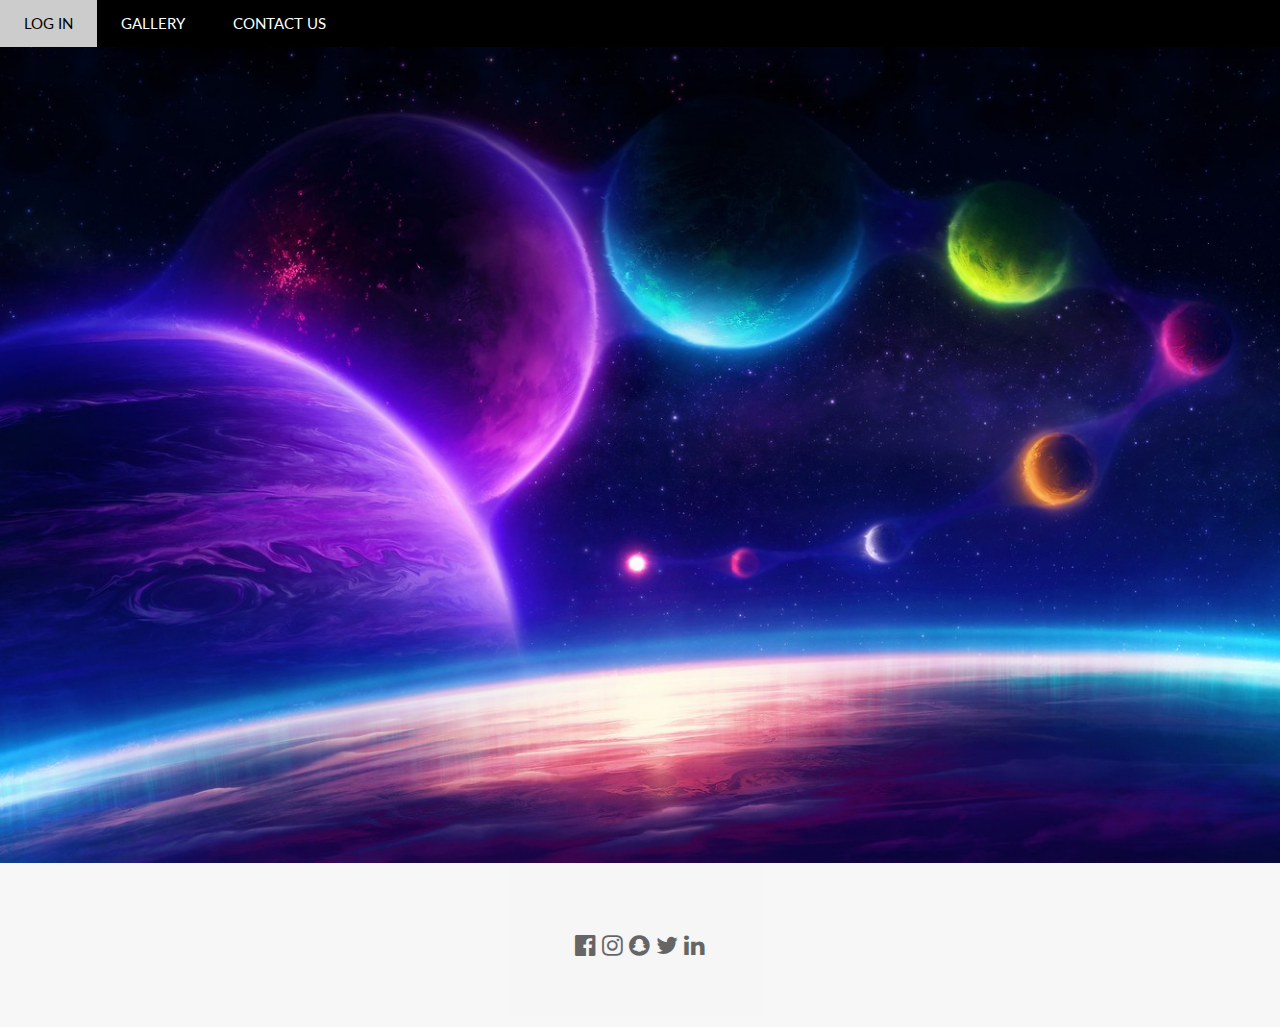
<file: index.html>
<!DOCTYPE html>
<html lang="en">
<head>
<title>Art Gallery</title>
<meta charset="UTF-8">
<meta name="viewport" content="width=device-width, initial-scale=1">
<link rel="stylesheet" href="includes/css/style.css">
<link rel="stylesheet" href="https://fonts.googleapis.com/css?family=Lato">
<link rel="stylesheet" href="https://cdnjs.cloudflare.com/ajax/libs/font-awesome/4.7.0/css/font-awesome.min.css">
<link rel="shortcut icon" href="images/favi.png">
<style>
body {font-family: "Lato", sans-serif}
.mySlides {display: none}
</style>
</head>
<body>


<div class="w3-top">
  <div class="w3-bar w3-black w3-card">
    <a class="w3-bar-item w3-button w3-padding-large w3-hide-medium w3-hide-large w3-right" href="javascript:void(0)" onclick="myFunction()" title="Toggle Navigation Menu"><i class="fa fa-bars"></i></a>
    <a href="login.html" class="w3-bar-item w3-button w3-padding-large">LOG IN</a>
    <a href="gallery.html" class="w3-bar-item w3-button w3-padding-large w3-hide-small">GALLERY</a>
    <a href="contact.html" class="w3-bar-item w3-button w3-padding-large w3-hide-small">CONTACT US</a>
  </div>
</div>

<div class="w3-content" style="max-width:2000px;margin-top:46px">


  <div class="mySlides w3-display-container w3-center">
    <img src="images/img6.jpg" style="width:100%">
  </div>
  <div class="mySlides w3-display-container w3-center">
    <img src="images/img4.jpg" style="width:100%">
  </div>
  <div class="mySlides w3-display-container w3-center">
    <img src="images/img5.webp" style="width:100%">
    
  </div>

  
<footer class="w3-container w3-padding-64 w3-center w3-opacity w3-light-grey w3-xlarge">
  <i class="fa fa-facebook-official w3-hover-opacity"></i>
  <i class="fa fa-instagram w3-hover-opacity"></i>
  <i class="fa fa-snapchat w3-hover-opacity"></i>
  <i class="fa fa-twitter w3-hover-opacity"></i>
  <i class="fa fa-linkedin w3-hover-opacity"></i>
 </footer>

<script src="includes/js/art.js">


</script>

</body>
</html>
</file>
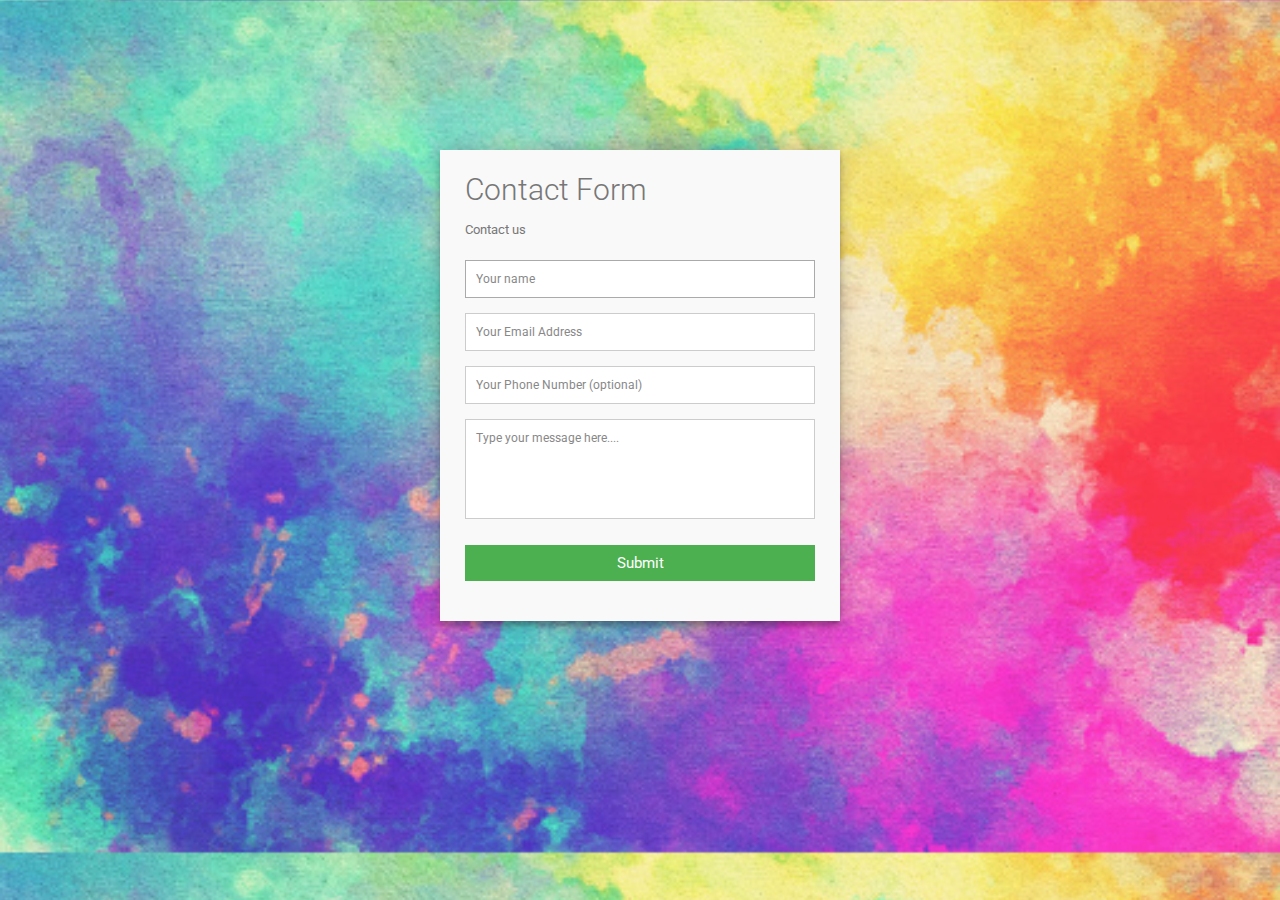
<file: contact.html>
<!DOCTYPE html>
<html lang="en">
<head>
    <meta charset="UTF-8">
    <meta http-equiv="X-UA-Compatible" content="IE=edge">
    <meta name="viewport" content="width=device-width, initial-scale=1.0">
    <title>Contact Us
    </title>
    <link rel="stylesheet" href="contact.css">
    <link rel="shortcut icon" href="contactimg/favi.png">

</head>
<body>
    <div class="container">  
        <form id="contact" action="" method="post">
          <h3>Contact Form</h3>
          <h4>Contact us</h4>
          <fieldset>
            <input placeholder="Your name" type="text" tabindex="1" required autofocus>
          </fieldset>
          <fieldset>
            <input placeholder="Your Email Address" type="email" tabindex="2" required>
          </fieldset>
          <fieldset>
            <input placeholder="Your Phone Number (optional)" type="tel" tabindex="3" required>
          </fieldset>
          <fieldset>
            <textarea placeholder="Type your message here...." tabindex="5" required></textarea>
          </fieldset>
          <fieldset>
            <button name="submit" type="submit" id="contact-submit" data-submit="...Sending">Submit</button>
          </fieldset>
        </form>
      </div>
    
</body>
</html>
</file>
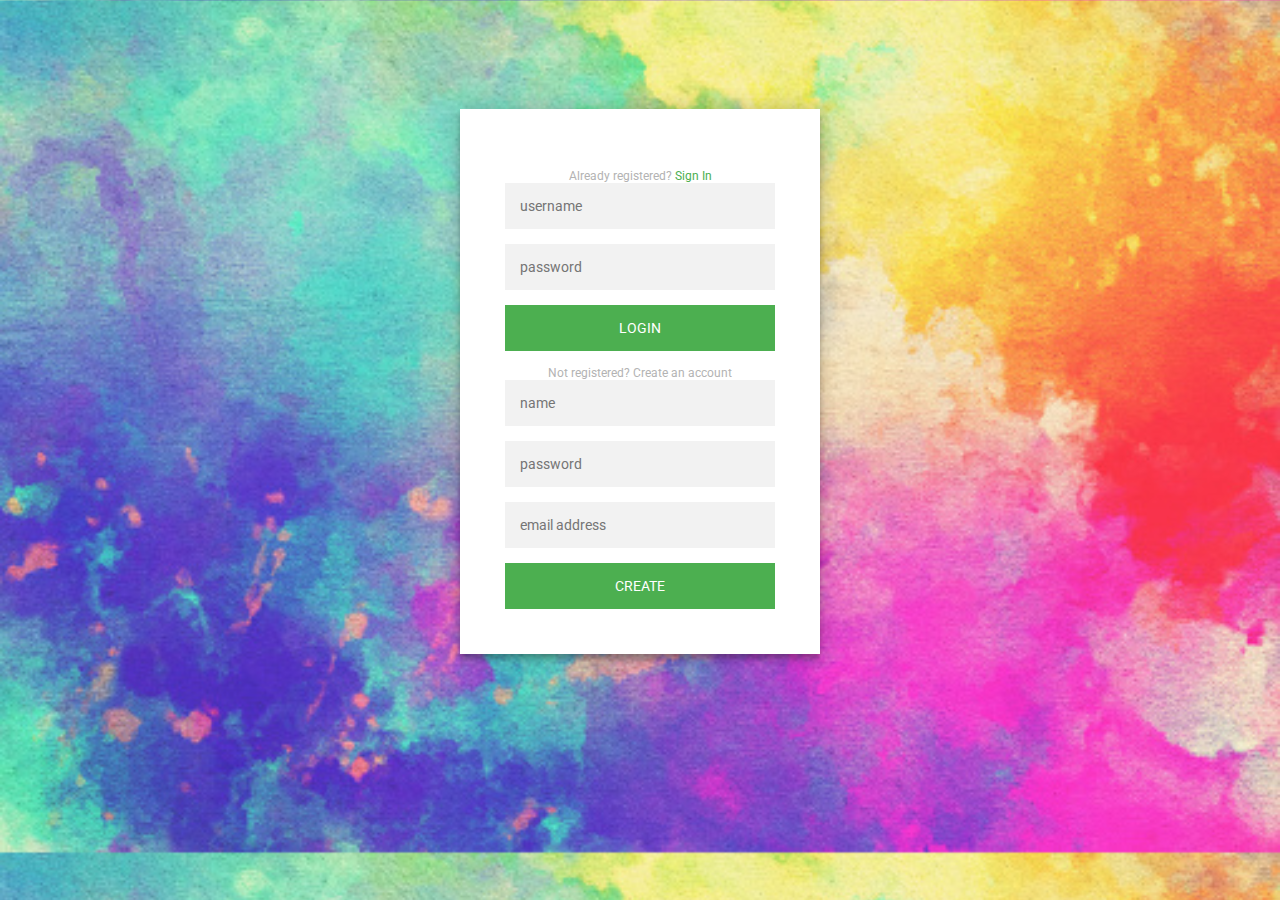
<file: login.html>
<!DOCTYPE html>
<html lang="en">
<head>
    <meta charset="UTF-8">
    <meta http-equiv="X-UA-Compatible" content="IE=edge">
    <meta name="viewport" content="width=device-width, initial-scale=1.0">
    <title>Log in to our gallery</title>
    <link rel="stylesheet" href="login.css">
    <link rel="shortcut icon" href="favi.png">
</head>
<body>
    <div class="login-page">
        <div class="form">
            <form class="login-form">
                <p class="message">Already registered? <a href="#">Sign In</a></p>
                <input type="text" placeholder="username"/>
                <input type="password" placeholder="password"/>
                <button>login</button>
                <p class="message">Not registered?  Create an account</p>
              </form>
          <form class="register-form" id="register-form">
            <input type="text" placeholder="name"/>
            <input type="password" placeholder="password"/>
            <input type="text" placeholder="email address"/>
            <button>create</button>
            
          </form>
          
        </div>
      </div>
      <script src="login.js">
          
      </script>
</body>
</html>
</file>
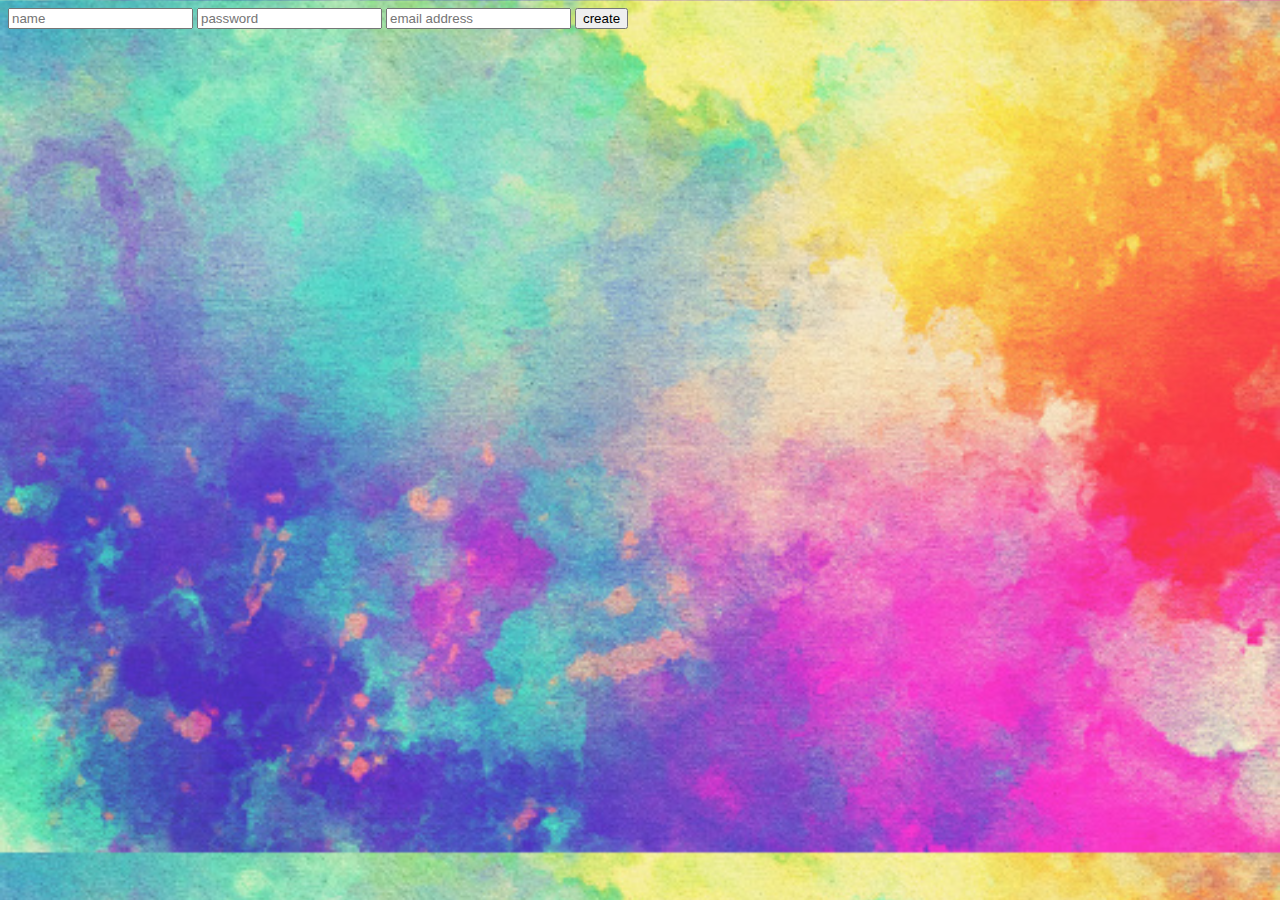
<file: register.html>
<!DOCTYPE html>
<html lang="en">
<head>
    <meta charset="UTF-8">
    <meta http-equiv="X-UA-Compatible" content="IE=edge">
    <meta name="viewport" content="width=device-width, initial-scale=1.0">
    <title>Document</title>
    <link rel="stylesheet" href="login.css">
    
</head>
<body>
    
    <form class="login-form">
        <input type="text" placeholder="name"/>
        <input type="password" placeholder="password"/>
        <input type="text" placeholder="email address"/>
        <button>create</button>
        
      </form>
</body>
</html>
</file>
<file: contact.css>
@import url(https://fonts.googleapis.com/css?family=Roboto:400,300,600,400italic);
* {
  margin: 0;
  padding: 0;
  box-sizing: border-box;
  -webkit-box-sizing: border-box;
  -moz-box-sizing: border-box;
  -webkit-font-smoothing: antialiased;
  -moz-font-smoothing: antialiased;
  -o-font-smoothing: antialiased;
  font-smoothing: antialiased;
  text-rendering: optimizeLegibility;
}

body {
  font-family: "Roboto", Helvetica, Arial, sans-serif;
  font-weight: 100;
  font-size: 12px;
  line-height: 30px;
  color: #777;
  background: #4CAF50;
  background-image: url(contactimg/bg.jpg);
  background-size: cover;
}

.container {
  max-width: 400px;
  width: 100%;
  margin: 0 auto;
  position: relative;
}

#contact input[type="text"],
#contact input[type="email"],
#contact input[type="tel"],
#contact input[type="url"],
#contact textarea,
#contact button[type="submit"] {
  font: 400 12px/16px "Roboto", Helvetica, Arial, sans-serif;
}

#contact {
  background: #F9F9F9;
  padding: 25px;
  margin: 150px 0;
  box-shadow: 0 0 20px 0 rgba(0, 0, 0, 0.2), 0 5px 5px 0 rgba(0, 0, 0, 0.24);
}

#contact h3 {
  display: block;
  font-size: 30px;
  font-weight: 300;
  margin-bottom: 10px;
}

#contact h4 {
  margin: 5px 0 15px;
  display: block;
  font-size: 13px;
  font-weight: 400;
}

fieldset {
  border: medium none !important;
  margin: 0 0 10px;
  min-width: 100%;
  padding: 0;
  width: 100%;
}

#contact input[type="text"],
#contact input[type="email"],
#contact input[type="tel"],
#contact input[type="url"],
#contact textarea {
  width: 100%;
  border: 1px solid #ccc;
  background: #FFF;
  margin: 0 0 5px;
  padding: 10px;
}

#contact input[type="text"]:hover,
#contact input[type="email"]:hover,
#contact input[type="tel"]:hover,
#contact input[type="url"]:hover,
#contact textarea:hover {
  -webkit-transition: border-color 0.3s ease-in-out;
  -moz-transition: border-color 0.3s ease-in-out;
  transition: border-color 0.3s ease-in-out;
  border: 1px solid #aaa;
}

#contact textarea {
  height: 100px;
  max-width: 100%;
  resize: none;
}

#contact button[type="submit"] {
  cursor: pointer;
  width: 100%;
  border: none;
  background: #4CAF50;
  color: #FFF;
  margin: 0 0 5px;
  padding: 10px;
  font-size: 15px;
  
}

#contact button[type="submit"]:hover {
  background: #43A047;
  background-image: url(images/bg.jpg);
  color: black;
  border: 2px solid black;
  -webkit-transition: background 0.3s ease-in-out;
  -moz-transition: background 0.3s ease-in-out;
  transition: background-color 0.3s ease-in-out;
}

#contact button[type="submit"]:active {
  box-shadow: inset 0 1px 3px rgba(0, 0, 0, 0.5);
}

.copyright {
  text-align: center;
}

#contact input:focus,
#contact textarea:focus {
  outline: 0;
  border: 1px solid #aaa;
}

::-webkit-input-placeholder {
  color: #888;
}

:-moz-placeholder {
  color: #888;
}

::-moz-placeholder {
  color: #888;
}

:-ms-input-placeholder {
  color: #888;
}
</file>
<file: login.css>
@import url(https://fonts.googleapis.com/css?family=Roboto:300);
.login-page {
  width: 360px;
  padding: 8% 0 0;
  margin: auto;
}
.form {
  position: relative;
  z-index: 1;
  background: #FFFFFF;
  max-width: 360px;
  margin: 0 auto 100px;
  padding: 45px;
  text-align: center;
  box-shadow: 0 0 20px 0 rgba(0, 0, 0, 0.2), 0 5px 5px 0 rgba(0, 0, 0, 0.24);
}
.form input {
  font-family: "Roboto", sans-serif;
  outline: 0;
  background: #f2f2f2;
  width: 100%;
  border: 0;
  margin: 0 0 15px;
  padding: 15px;
  box-sizing: border-box;
  font-size: 14px;
}
.form button {
  font-family: "Roboto", sans-serif;
  text-transform: uppercase;
  outline: 0;
  background: #4CAF50;
  width: 100%;
  border: 0;
  padding: 15px;
  color: #FFFFFF;
  font-size: 14px;
  -webkit-transition: all 0.3 ease;
  transition: all 0.3 ease;
  cursor: pointer;
}
.form button:hover,.form button:active,.form button:focus {
  background: #43A047;
  background-image: url(baground.jpg);
  border: #000000 solid;
  color:#000000
}
.form .message {
  margin: 15px 0 0;
  color: #b3b3b3;
  font-size: 12px;
}
.form .message a {
  color: #4CAF50;
  text-decoration: none;
}

.container {
  position: relative;
  z-index: 1;
  max-width: 300px;
  margin: 0 auto;
}
.container:before, .container:after {
  content: "";
  display: block;
  clear: both;
}
.container .info {
  margin: 50px auto;
  text-align: center;
}
.container .info h1 {
  margin: 0 0 15px;
  padding: 0;
  font-size: 36px;
  font-weight: 300;
  color: #1a1a1a;
}
.container .info span {
  color: #4d4d4d;
  font-size: 12px;
}
.container .info span a {
  color: #000000;
  text-decoration: none;
}
.container .info span .fa {
  color: #EF3B3A;
}
body {
  background-image: url("baground.jpg");
  background-size: cover;
  font-family: "Roboto", sans-serif;
  -webkit-font-smoothing: antialiased;
  -moz-osx-font-smoothing: grayscale;      
}
</file>
<file: includes/css/style.css>
/* W3.CSS 4.15 December 2020 by Jan Egil and Borge Refsnes */
html{box-sizing:border-box}*,*:before,*:after{box-sizing:inherit}
/* Extract from normalize.css by Nicolas Gallagher and Jonathan Neal git.io/normalize */
html{-ms-text-size-adjust:100%;-webkit-text-size-adjust:100%}body{margin:0}
article,aside,details,figcaption,figure,footer,header,main,menu,nav,section{display:block}summary{display:list-item}
audio,canvas,progress,video{display:inline-block}progress{vertical-align:baseline}
audio:not([controls]){display:none;height:0}[hidden],template{display:none}
a{background-color:transparent}a:active,a:hover{outline-width:0}
abbr[title]{border-bottom:none;text-decoration:underline;text-decoration:underline dotted}
b,strong{font-weight:bolder}dfn{font-style:italic}mark{background:#ff0;color:#000}
small{font-size:80%}sub,sup{font-size:75%;line-height:0;position:relative;vertical-align:baseline}
sub{bottom:-0.25em}sup{top:-0.5em}figure{margin:1em 40px}img{border-style:none}
code,kbd,pre,samp{font-family:monospace,monospace;font-size:1em}hr{box-sizing:content-box;height:0;overflow:visible}
button,input,select,textarea,optgroup{font:inherit;margin:0}optgroup{font-weight:bold}
button,input{overflow:visible}button,select{text-transform:none}
button,[type=button],[type=reset],[type=submit]{-webkit-appearance:button}
button::-moz-focus-inner,[type=button]::-moz-focus-inner,[type=reset]::-moz-focus-inner,[type=submit]::-moz-focus-inner{border-style:none;padding:0}
button:-moz-focusring,[type=button]:-moz-focusring,[type=reset]:-moz-focusring,[type=submit]:-moz-focusring{outline:1px dotted ButtonText}
fieldset{border:1px solid #c0c0c0;margin:0 2px;padding:.35em .625em .75em}
legend{color:inherit;display:table;max-width:100%;padding:0;white-space:normal}textarea{overflow:auto}
[type=checkbox],[type=radio]{padding:0}
[type=number]::-webkit-inner-spin-button,[type=number]::-webkit-outer-spin-button{height:auto}
[type=search]{-webkit-appearance:textfield;outline-offset:-2px}
[type=search]::-webkit-search-decoration{-webkit-appearance:none}
::-webkit-file-upload-button{-webkit-appearance:button;font:inherit}
/* End extract */
html,body{font-family:Verdana,sans-serif;font-size:15px;line-height:1.5}html{overflow-x:hidden}
h1{font-size:36px}h2{font-size:30px}h3{font-size:24px}h4{font-size:20px}h5{font-size:18px}h6{font-size:16px}
.w3-serif{font-family:serif}.w3-sans-serif{font-family:sans-serif}.w3-cursive{font-family:cursive}.w3-monospace{font-family:monospace}
h1,h2,h3,h4,h5,h6{font-family:"Segoe UI",Arial,sans-serif;font-weight:400;margin:10px 0}.w3-wide{letter-spacing:4px}
hr{border:0;border-top:1px solid #eee;margin:20px 0}
.w3-image{max-width:100%;height:auto}img{vertical-align:middle}a{color:inherit}
.w3-table,.w3-table-all{border-collapse:collapse;border-spacing:0;width:100%;display:table}.w3-table-all{border:1px solid #ccc}
.w3-bordered tr,.w3-table-all tr{border-bottom:1px solid #ddd}.w3-striped tbody tr:nth-child(even){background-color:#f1f1f1}
.w3-table-all tr:nth-child(odd){background-color:#fff}.w3-table-all tr:nth-child(even){background-color:#f1f1f1}
.w3-hoverable tbody tr:hover,.w3-ul.w3-hoverable li:hover{background-color:#ccc}.w3-centered tr th,.w3-centered tr td{text-align:center}
.w3-table td,.w3-table th,.w3-table-all td,.w3-table-all th{padding:8px 8px;display:table-cell;text-align:left;vertical-align:top}
.w3-table th:first-child,.w3-table td:first-child,.w3-table-all th:first-child,.w3-table-all td:first-child{padding-left:16px}
.w3-btn,.w3-button{border:none;display:inline-block;padding:8px 16px;vertical-align:middle;overflow:hidden;text-decoration:none;color:inherit;background-color:inherit;text-align:center;cursor:pointer;white-space:nowrap}
.w3-btn:hover{box-shadow:0 8px 16px 0 rgba(0,0,0,0.2),0 6px 20px 0 rgba(0,0,0,0.19)}
.w3-btn,.w3-button{-webkit-touch-callout:none;-webkit-user-select:none;-khtml-user-select:none;-moz-user-select:none;-ms-user-select:none;user-select:none}   
.w3-disabled,.w3-btn:disabled,.w3-button:disabled{cursor:not-allowed;opacity:0.3}.w3-disabled *,:disabled *{pointer-events:none}
.w3-btn.w3-disabled:hover,.w3-btn:disabled:hover{box-shadow:none}
.w3-badge,.w3-tag{background-color:#000;color:#fff;display:inline-block;padding-left:8px;padding-right:8px;text-align:center}.w3-badge{border-radius:50%}
.w3-ul{list-style-type:none;padding:0;margin:0}.w3-ul li{padding:8px 16px;border-bottom:1px solid #ddd}.w3-ul li:last-child{border-bottom:none}
.w3-tooltip,.w3-display-container{position:relative}.w3-tooltip .w3-text{display:none}.w3-tooltip:hover .w3-text{display:inline-block}
.w3-ripple:active{opacity:0.5}.w3-ripple{transition:opacity 0s}
.w3-input{padding:8px;display:block;border:none;border-bottom:1px solid #ccc;width:100%}
.w3-select{padding:9px 0;width:100%;border:none;border-bottom:1px solid #ccc}
.w3-dropdown-click,.w3-dropdown-hover{position:relative;display:inline-block;cursor:pointer}
.w3-dropdown-hover:hover .w3-dropdown-content{display:block}
.w3-dropdown-hover:first-child,.w3-dropdown-click:hover{background-color:#ccc;color:#000}
.w3-dropdown-hover:hover > .w3-button:first-child,.w3-dropdown-click:hover > .w3-button:first-child{background-color:#ccc;color:#000}
.w3-dropdown-content{cursor:auto;color:#000;background-color:#fff;display:none;position:absolute;min-width:160px;margin:0;padding:0;z-index:1}
.w3-check,.w3-radio{width:24px;height:24px;position:relative;top:6px}
.w3-sidebar{height:100%;width:200px;background-color:#fff;position:fixed!important;z-index:1;overflow:auto}
.w3-bar-block .w3-dropdown-hover,.w3-bar-block .w3-dropdown-click{width:100%}
.w3-bar-block .w3-dropdown-hover .w3-dropdown-content,.w3-bar-block .w3-dropdown-click .w3-dropdown-content{min-width:100%}
.w3-bar-block .w3-dropdown-hover .w3-button,.w3-bar-block .w3-dropdown-click .w3-button{width:100%;text-align:left;padding:8px 16px}
.w3-main,#main{transition:margin-left .4s}
.w3-modal{z-index:3;display:none;padding-top:100px;position:fixed;left:0;top:0;width:100%;height:100%;overflow:auto;background-color:rgb(0,0,0);background-color:rgba(0,0,0,0.4)}
.w3-modal-content{margin:auto;background-color:#fff;position:relative;padding:0;outline:0;width:600px}
.w3-bar{width:100%;overflow:hidden}.w3-center .w3-bar{display:inline-block;width:auto}
.w3-bar .w3-bar-item{padding:8px 16px;float:left;width:auto;border:none;display:block;outline:0}
.w3-bar .w3-dropdown-hover,.w3-bar .w3-dropdown-click{position:static;float:left}
.w3-bar .w3-button{white-space:normal}
.w3-bar-block .w3-bar-item{width:100%;display:block;padding:8px 16px;text-align:left;border:none;white-space:normal;float:none;outline:0}
.w3-bar-block.w3-center .w3-bar-item{text-align:center}.w3-block{display:block;width:100%}
.w3-responsive{display:block;overflow-x:auto}
.w3-container:after,.w3-container:before,.w3-panel:after,.w3-panel:before,.w3-row:after,.w3-row:before,.w3-row-padding:after,.w3-row-padding:before,
.w3-cell-row:before,.w3-cell-row:after,.w3-clear:after,.w3-clear:before,.w3-bar:before,.w3-bar:after{content:"";display:table;clear:both}
.w3-col,.w3-half,.w3-third,.w3-twothird,.w3-threequarter,.w3-quarter{float:left;width:100%}
.w3-col.s1{width:8.33333%}.w3-col.s2{width:16.66666%}.w3-col.s3{width:24.99999%}.w3-col.s4{width:33.33333%}
.w3-col.s5{width:41.66666%}.w3-col.s6{width:49.99999%}.w3-col.s7{width:58.33333%}.w3-col.s8{width:66.66666%}
.w3-col.s9{width:74.99999%}.w3-col.s10{width:83.33333%}.w3-col.s11{width:91.66666%}.w3-col.s12{width:99.99999%}
@media (min-width:601px){.w3-col.m1{width:8.33333%}.w3-col.m2{width:16.66666%}.w3-col.m3,.w3-quarter{width:24.99999%}.w3-col.m4,.w3-third{width:33.33333%}
.w3-col.m5{width:41.66666%}.w3-col.m6,.w3-half{width:49.99999%}.w3-col.m7{width:58.33333%}.w3-col.m8,.w3-twothird{width:66.66666%}
.w3-col.m9,.w3-threequarter{width:74.99999%}.w3-col.m10{width:83.33333%}.w3-col.m11{width:91.66666%}.w3-col.m12{width:99.99999%}}
@media (min-width:993px){.w3-col.l1{width:8.33333%}.w3-col.l2{width:16.66666%}.w3-col.l3{width:24.99999%}.w3-col.l4{width:33.33333%}
.w3-col.l5{width:41.66666%}.w3-col.l6{width:49.99999%}.w3-col.l7{width:58.33333%}.w3-col.l8{width:66.66666%}
.w3-col.l9{width:74.99999%}.w3-col.l10{width:83.33333%}.w3-col.l11{width:91.66666%}.w3-col.l12{width:99.99999%}}
.w3-rest{overflow:hidden}.w3-stretch{margin-left:-16px;margin-right:-16px}
.w3-content,.w3-auto{margin-left:auto;margin-right:auto}.w3-content{max-width:980px}.w3-auto{max-width:1140px}
.w3-cell-row{display:table;width:100%}.w3-cell{display:table-cell}
.w3-cell-top{vertical-align:top}.w3-cell-middle{vertical-align:middle}.w3-cell-bottom{vertical-align:bottom}
.w3-hide{display:none!important}.w3-show-block,.w3-show{display:block!important}.w3-show-inline-block{display:inline-block!important}
@media (max-width:1205px){.w3-auto{max-width:95%}}
@media (max-width:600px){.w3-modal-content{margin:0 10px;width:auto!important}.w3-modal{padding-top:30px}
.w3-dropdown-hover.w3-mobile .w3-dropdown-content,.w3-dropdown-click.w3-mobile .w3-dropdown-content{position:relative}	
.w3-hide-small{display:none!important}.w3-mobile{display:block;width:100%!important}.w3-bar-item.w3-mobile,.w3-dropdown-hover.w3-mobile,.w3-dropdown-click.w3-mobile{text-align:center}
.w3-dropdown-hover.w3-mobile,.w3-dropdown-hover.w3-mobile .w3-btn,.w3-dropdown-hover.w3-mobile .w3-button,.w3-dropdown-click.w3-mobile,.w3-dropdown-click.w3-mobile .w3-btn,.w3-dropdown-click.w3-mobile .w3-button{width:100%}}
@media (max-width:768px){.w3-modal-content{width:500px}.w3-modal{padding-top:50px}}
@media (min-width:993px){.w3-modal-content{width:900px}.w3-hide-large{display:none!important}.w3-sidebar.w3-collapse{display:block!important}}
@media (max-width:992px) and (min-width:601px){.w3-hide-medium{display:none!important}}
@media (max-width:992px){.w3-sidebar.w3-collapse{display:none}.w3-main{margin-left:0!important;margin-right:0!important}.w3-auto{max-width:100%}}
.w3-top,.w3-bottom{position:fixed;width:100%;z-index:1}.w3-top{top:0}.w3-bottom{bottom:0}
.w3-overlay{position:fixed;display:none;width:100%;height:100%;top:0;left:0;right:0;bottom:0;background-color:rgba(0,0,0,0.5);z-index:2}
.w3-display-topleft{position:absolute;left:0;top:0}.w3-display-topright{position:absolute;right:0;top:0}
.w3-display-bottomleft{position:absolute;left:0;bottom:0}.w3-display-bottomright{position:absolute;right:0;bottom:0}
.w3-display-middle{position:absolute;top:50%;left:50%;transform:translate(-50%,-50%);-ms-transform:translate(-50%,-50%)}
.w3-display-left{position:absolute;top:50%;left:0%;transform:translate(0%,-50%);-ms-transform:translate(-0%,-50%)}
.w3-display-right{position:absolute;top:50%;right:0%;transform:translate(0%,-50%);-ms-transform:translate(0%,-50%)}
.w3-display-topmiddle{position:absolute;left:50%;top:0;transform:translate(-50%,0%);-ms-transform:translate(-50%,0%)}
.w3-display-bottommiddle{position:absolute;left:50%;bottom:0;transform:translate(-50%,0%);-ms-transform:translate(-50%,0%)}
.w3-display-container:hover .w3-display-hover{display:block}.w3-display-container:hover span.w3-display-hover{display:inline-block}.w3-display-hover{display:none}
.w3-display-position{position:absolute}
.w3-circle{border-radius:50%}
.w3-round-small{border-radius:2px}.w3-round,.w3-round-medium{border-radius:4px}.w3-round-large{border-radius:8px}.w3-round-xlarge{border-radius:16px}.w3-round-xxlarge{border-radius:32px}
.w3-row-padding,.w3-row-padding>.w3-half,.w3-row-padding>.w3-third,.w3-row-padding>.w3-twothird,.w3-row-padding>.w3-threequarter,.w3-row-padding>.w3-quarter,.w3-row-padding>.w3-col{padding:0 8px}
.w3-container,.w3-panel{padding:0.01em 16px}.w3-panel{margin-top:16px;margin-bottom:16px}
.w3-code,.w3-codespan{font-family:Consolas,"courier new";font-size:16px}
.w3-code{width:auto;background-color:#fff;padding:8px 12px;border-left:4px solid #4CAF50;word-wrap:break-word}
.w3-codespan{color:crimson;background-color:#f1f1f1;padding-left:4px;padding-right:4px;font-size:110%}
.w3-card,.w3-card-2{box-shadow:0 2px 5px 0 rgba(0,0,0,0.16),0 2px 10px 0 rgba(0,0,0,0.12)}
.w3-card-4,.w3-hover-shadow:hover{box-shadow:0 4px 10px 0 rgba(0,0,0,0.2),0 4px 20px 0 rgba(0,0,0,0.19)}
.w3-spin{animation:w3-spin 2s infinite linear}@keyframes w3-spin{0%{transform:rotate(0deg)}100%{transform:rotate(359deg)}}
.w3-animate-fading{animation:fading 10s infinite}@keyframes fading{0%{opacity:0}50%{opacity:1}100%{opacity:0}}
.w3-animate-opacity{animation:opac 0.8s}@keyframes opac{from{opacity:0} to{opacity:1}}
.w3-animate-top{position:relative;animation:animatetop 0.4s}@keyframes animatetop{from{top:-300px;opacity:0} to{top:0;opacity:1}}
.w3-animate-left{position:relative;animation:animateleft 0.4s}@keyframes animateleft{from{left:-300px;opacity:0} to{left:0;opacity:1}}
.w3-animate-right{position:relative;animation:animateright 0.4s}@keyframes animateright{from{right:-300px;opacity:0} to{right:0;opacity:1}}
.w3-animate-bottom{position:relative;animation:animatebottom 0.4s}@keyframes animatebottom{from{bottom:-300px;opacity:0} to{bottom:0;opacity:1}}
.w3-animate-zoom {animation:animatezoom 0.6s}@keyframes animatezoom{from{transform:scale(0)} to{transform:scale(1)}}
.w3-animate-input{transition:width 0.4s ease-in-out}.w3-animate-input:focus{width:100%!important}
.w3-opacity,.w3-hover-opacity:hover{opacity:0.60}.w3-opacity-off,.w3-hover-opacity-off:hover{opacity:1}
.w3-opacity-max{opacity:0.25}.w3-opacity-min{opacity:0.75}
.w3-greyscale-max,.w3-grayscale-max,.w3-hover-greyscale:hover,.w3-hover-grayscale:hover{filter:grayscale(100%)}
.w3-greyscale,.w3-grayscale{filter:grayscale(75%)}.w3-greyscale-min,.w3-grayscale-min{filter:grayscale(50%)}
.w3-sepia{filter:sepia(75%)}.w3-sepia-max,.w3-hover-sepia:hover{filter:sepia(100%)}.w3-sepia-min{filter:sepia(50%)}
.w3-tiny{font-size:10px!important}.w3-small{font-size:12px!important}.w3-medium{font-size:15px!important}.w3-large{font-size:18px!important}
.w3-xlarge{font-size:24px!important}.w3-xxlarge{font-size:36px!important}.w3-xxxlarge{font-size:48px!important}.w3-jumbo{font-size:64px!important}
.w3-left-align{text-align:left!important}.w3-right-align{text-align:right!important}.w3-justify{text-align:justify!important}.w3-center{text-align:center!important}
.w3-border-0{border:0!important}.w3-border{border:1px solid #ccc!important}
.w3-border-top{border-top:1px solid #ccc!important}.w3-border-bottom{border-bottom:1px solid #ccc!important}
.w3-border-left{border-left:1px solid #ccc!important}.w3-border-right{border-right:1px solid #ccc!important}
.w3-topbar{border-top:6px solid #ccc!important}.w3-bottombar{border-bottom:6px solid #ccc!important}
.w3-leftbar{border-left:6px solid #ccc!important}.w3-rightbar{border-right:6px solid #ccc!important}
.w3-section,.w3-code{margin-top:16px!important;margin-bottom:16px!important}
.w3-margin{margin:16px!important}.w3-margin-top{margin-top:16px!important}.w3-margin-bottom{margin-bottom:16px!important}
.w3-margin-left{margin-left:16px!important}.w3-margin-right{margin-right:16px!important}
.w3-padding-small{padding:4px 8px!important}.w3-padding{padding:8px 16px!important}.w3-padding-large{padding:12px 24px!important}
.w3-padding-16{padding-top:16px!important;padding-bottom:16px!important}.w3-padding-24{padding-top:24px!important;padding-bottom:24px!important}
.w3-padding-32{padding-top:32px!important;padding-bottom:32px!important}.w3-padding-48{padding-top:48px!important;padding-bottom:48px!important}
.w3-padding-64{padding-top:64px!important;padding-bottom:64px!important}
.w3-padding-top-64{padding-top:64px!important}.w3-padding-top-48{padding-top:48px!important}
.w3-padding-top-32{padding-top:32px!important}.w3-padding-top-24{padding-top:24px!important}
.w3-left{float:left!important}.w3-right{float:right!important}
.w3-button:hover{color:#000!important;background-color:#ccc!important}
.w3-transparent,.w3-hover-none:hover{background-color:transparent!important}
.w3-hover-none:hover{box-shadow:none!important}
/* Colors */
.w3-amber,.w3-hover-amber:hover{color:#000!important;background-color:#ffc107!important}
.w3-aqua,.w3-hover-aqua:hover{color:#000!important;background-color:#00ffff!important}
.w3-blue,.w3-hover-blue:hover{color:#fff!important;background-color:#2196F3!important}
.w3-light-blue,.w3-hover-light-blue:hover{color:#000!important;background-color:#87CEEB!important}
.w3-brown,.w3-hover-brown:hover{color:#fff!important;background-color:#795548!important}
.w3-cyan,.w3-hover-cyan:hover{color:#000!important;background-color:#00bcd4!important}
.w3-blue-grey,.w3-hover-blue-grey:hover,.w3-blue-gray,.w3-hover-blue-gray:hover{color:#fff!important;background-color:#607d8b!important}
.w3-green,.w3-hover-green:hover{color:#fff!important;background-color:#4CAF50!important}
.w3-light-green,.w3-hover-light-green:hover{color:#000!important;background-color:#8bc34a!important}
.w3-indigo,.w3-hover-indigo:hover{color:#fff!important;background-color:#3f51b5!important}
.w3-khaki,.w3-hover-khaki:hover{color:#000!important;background-color:#f0e68c!important}
.w3-lime,.w3-hover-lime:hover{color:#000!important;background-color:#cddc39!important}
.w3-orange,.w3-hover-orange:hover{color:#000!important;background-color:#ff9800!important}
.w3-deep-orange,.w3-hover-deep-orange:hover{color:#fff!important;background-color:#ff5722!important}
.w3-pink,.w3-hover-pink:hover{color:#fff!important;background-color:#e91e63!important}
.w3-purple,.w3-hover-purple:hover{color:#fff!important;background-color:#9c27b0!important}
.w3-deep-purple,.w3-hover-deep-purple:hover{color:#fff!important;background-color:#673ab7!important}
.w3-red,.w3-hover-red:hover{color:#fff!important;background-color:#f44336!important}
.w3-sand,.w3-hover-sand:hover{color:#000!important;background-color:#fdf5e6!important}
.w3-teal,.w3-hover-teal:hover{color:#fff!important;background-color:#009688!important}
.w3-yellow,.w3-hover-yellow:hover{color:#000!important;background-color:#ffeb3b!important}
.w3-white,.w3-hover-white:hover{color:#000!important;background-color:#fff!important}
.w3-black,.w3-hover-black:hover{color:#fff!important;background-color:#000!important}
.w3-grey,.w3-hover-grey:hover,.w3-gray,.w3-hover-gray:hover{color:#000!important;background-color:#9e9e9e!important}
.w3-light-grey,.w3-hover-light-grey:hover,.w3-light-gray,.w3-hover-light-gray:hover{color:#000!important;background-color:#f1f1f1!important}
.w3-dark-grey,.w3-hover-dark-grey:hover,.w3-dark-gray,.w3-hover-dark-gray:hover{color:#fff!important;background-color:#616161!important}
.w3-pale-red,.w3-hover-pale-red:hover{color:#000!important;background-color:#ffdddd!important}
.w3-pale-green,.w3-hover-pale-green:hover{color:#000!important;background-color:#ddffdd!important}
.w3-pale-yellow,.w3-hover-pale-yellow:hover{color:#000!important;background-color:#ffffcc!important}
.w3-pale-blue,.w3-hover-pale-blue:hover{color:#000!important;background-color:#ddffff!important}
.w3-text-amber,.w3-hover-text-amber:hover{color:#ffc107!important}
.w3-text-aqua,.w3-hover-text-aqua:hover{color:#00ffff!important}
.w3-text-blue,.w3-hover-text-blue:hover{color:#2196F3!important}
.w3-text-light-blue,.w3-hover-text-light-blue:hover{color:#87CEEB!important}
.w3-text-brown,.w3-hover-text-brown:hover{color:#795548!important}
.w3-text-cyan,.w3-hover-text-cyan:hover{color:#00bcd4!important}
.w3-text-blue-grey,.w3-hover-text-blue-grey:hover,.w3-text-blue-gray,.w3-hover-text-blue-gray:hover{color:#607d8b!important}
.w3-text-green,.w3-hover-text-green:hover{color:#4CAF50!important}
.w3-text-light-green,.w3-hover-text-light-green:hover{color:#8bc34a!important}
.w3-text-indigo,.w3-hover-text-indigo:hover{color:#3f51b5!important}
.w3-text-khaki,.w3-hover-text-khaki:hover{color:#b4aa50!important}
.w3-text-lime,.w3-hover-text-lime:hover{color:#cddc39!important}
.w3-text-orange,.w3-hover-text-orange:hover{color:#ff9800!important}
.w3-text-deep-orange,.w3-hover-text-deep-orange:hover{color:#ff5722!important}
.w3-text-pink,.w3-hover-text-pink:hover{color:#e91e63!important}
.w3-text-purple,.w3-hover-text-purple:hover{color:#9c27b0!important}
.w3-text-deep-purple,.w3-hover-text-deep-purple:hover{color:#673ab7!important}
.w3-text-red,.w3-hover-text-red:hover{color:#f44336!important}
.w3-text-sand,.w3-hover-text-sand:hover{color:#fdf5e6!important}
.w3-text-teal,.w3-hover-text-teal:hover{color:#009688!important}
.w3-text-yellow,.w3-hover-text-yellow:hover{color:#d2be0e!important}
.w3-text-white,.w3-hover-text-white:hover{color:#fff!important}
.w3-text-black,.w3-hover-text-black:hover{color:#000!important}
.w3-text-grey,.w3-hover-text-grey:hover,.w3-text-gray,.w3-hover-text-gray:hover{color:#757575!important}
.w3-text-light-grey,.w3-hover-text-light-grey:hover,.w3-text-light-gray,.w3-hover-text-light-gray:hover{color:#f1f1f1!important}
.w3-text-dark-grey,.w3-hover-text-dark-grey:hover,.w3-text-dark-gray,.w3-hover-text-dark-gray:hover{color:#3a3a3a!important}
.w3-border-amber,.w3-hover-border-amber:hover{border-color:#ffc107!important}
.w3-border-aqua,.w3-hover-border-aqua:hover{border-color:#00ffff!important}
.w3-border-blue,.w3-hover-border-blue:hover{border-color:#2196F3!important}
.w3-border-light-blue,.w3-hover-border-light-blue:hover{border-color:#87CEEB!important}
.w3-border-brown,.w3-hover-border-brown:hover{border-color:#795548!important}
.w3-border-cyan,.w3-hover-border-cyan:hover{border-color:#00bcd4!important}
.w3-border-blue-grey,.w3-hover-border-blue-grey:hover,.w3-border-blue-gray,.w3-hover-border-blue-gray:hover{border-color:#607d8b!important}
.w3-border-green,.w3-hover-border-green:hover{border-color:#4CAF50!important}
.w3-border-light-green,.w3-hover-border-light-green:hover{border-color:#8bc34a!important}
.w3-border-indigo,.w3-hover-border-indigo:hover{border-color:#3f51b5!important}
.w3-border-khaki,.w3-hover-border-khaki:hover{border-color:#f0e68c!important}
.w3-border-lime,.w3-hover-border-lime:hover{border-color:#cddc39!important}
.w3-border-orange,.w3-hover-border-orange:hover{border-color:#ff9800!important}
.w3-border-deep-orange,.w3-hover-border-deep-orange:hover{border-color:#ff5722!important}
.w3-border-pink,.w3-hover-border-pink:hover{border-color:#e91e63!important}
.w3-border-purple,.w3-hover-border-purple:hover{border-color:#9c27b0!important}
.w3-border-deep-purple,.w3-hover-border-deep-purple:hover{border-color:#673ab7!important}
.w3-border-red,.w3-hover-border-red:hover{border-color:#f44336!important}
.w3-border-sand,.w3-hover-border-sand:hover{border-color:#fdf5e6!important}
.w3-border-teal,.w3-hover-border-teal:hover{border-color:#009688!important}
.w3-border-yellow,.w3-hover-border-yellow:hover{border-color:#ffeb3b!important}
.w3-border-white,.w3-hover-border-white:hover{border-color:#fff!important}
.w3-border-black,.w3-hover-border-black:hover{border-color:#000!important}
.w3-border-grey,.w3-hover-border-grey:hover,.w3-border-gray,.w3-hover-border-gray:hover{border-color:#9e9e9e!important}
.w3-border-light-grey,.w3-hover-border-light-grey:hover,.w3-border-light-gray,.w3-hover-border-light-gray:hover{border-color:#f1f1f1!important}
.w3-border-dark-grey,.w3-hover-border-dark-grey:hover,.w3-border-dark-gray,.w3-hover-border-dark-gray:hover{border-color:#616161!important}
.w3-border-pale-red,.w3-hover-border-pale-red:hover{border-color:#ffe7e7!important}.w3-border-pale-green,.w3-hover-border-pale-green:hover{border-color:#e7ffe7!important}
.w3-border-pale-yellow,.w3-hover-border-pale-yellow:hover{border-color:#ffffcc!important}.w3-border-pale-blue,.w3-hover-border-pale-blue:hover{border-color:#e7ffff!important}
</file>
